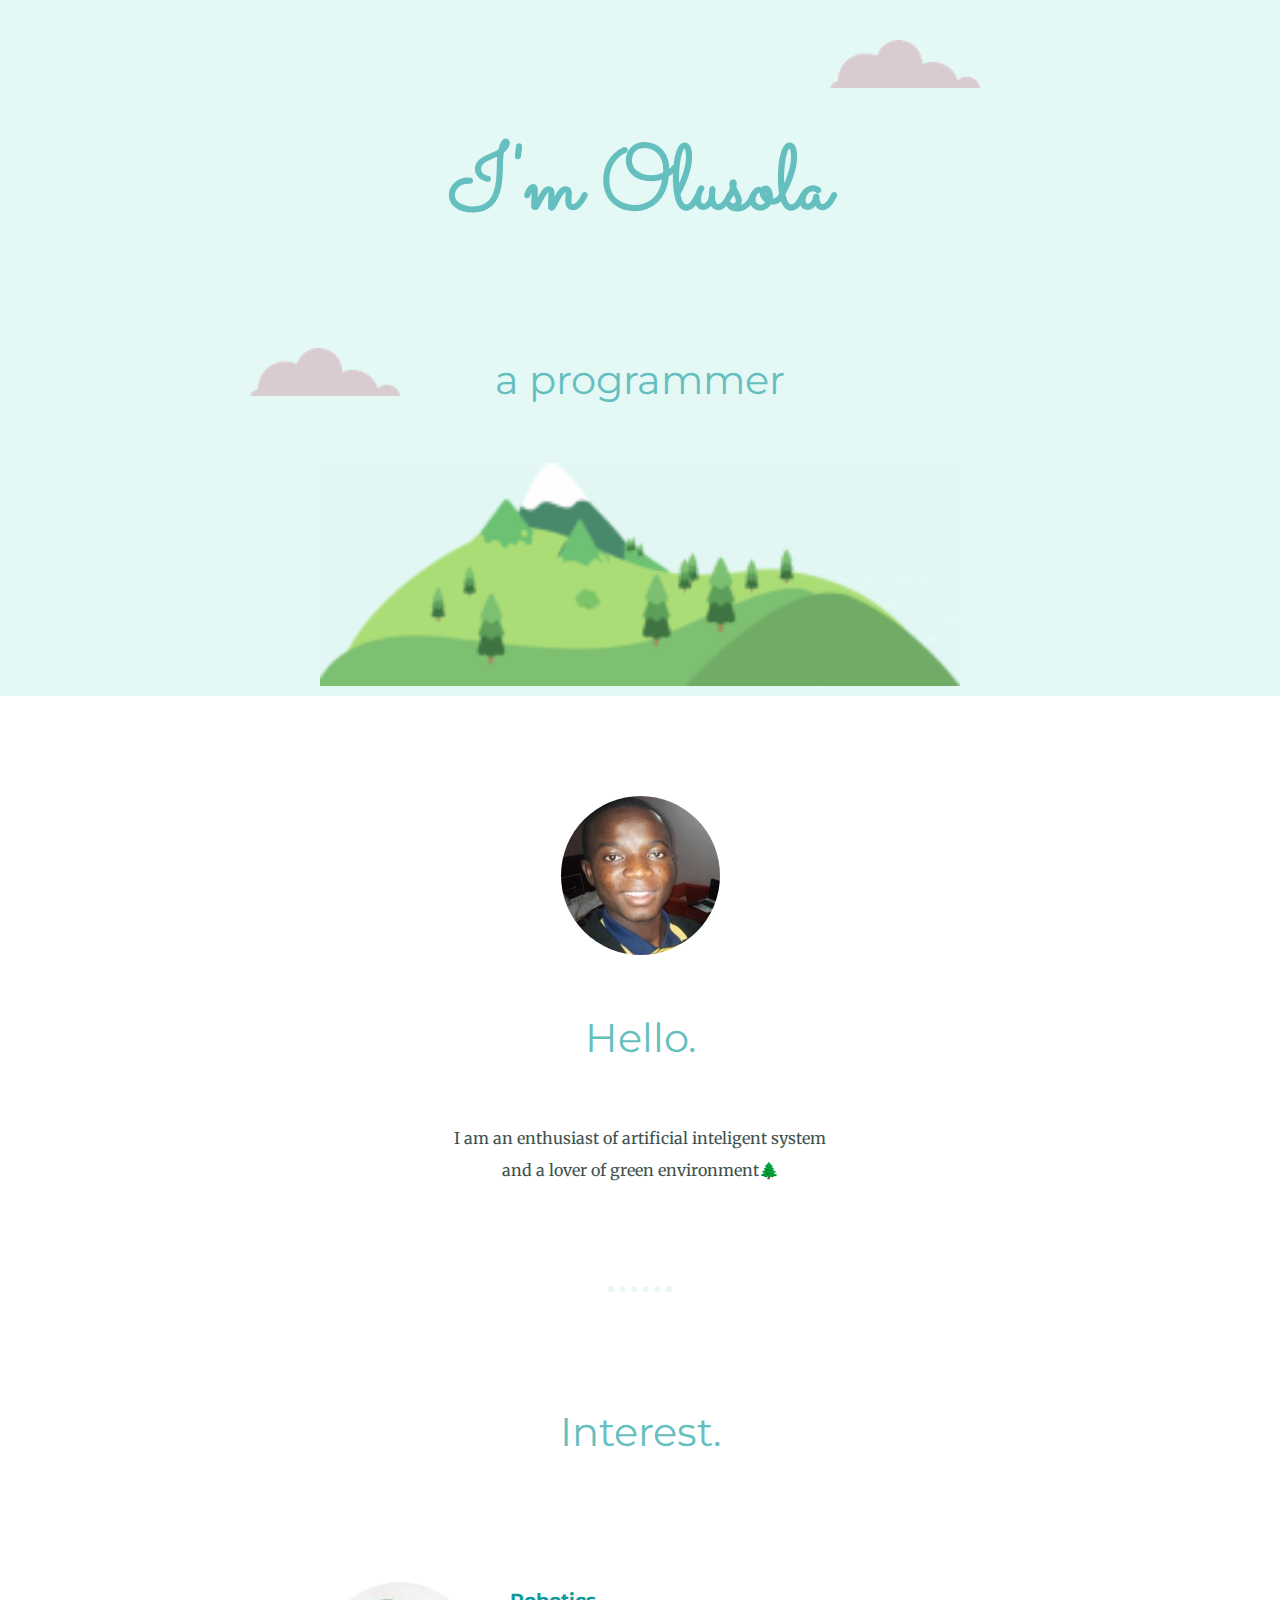
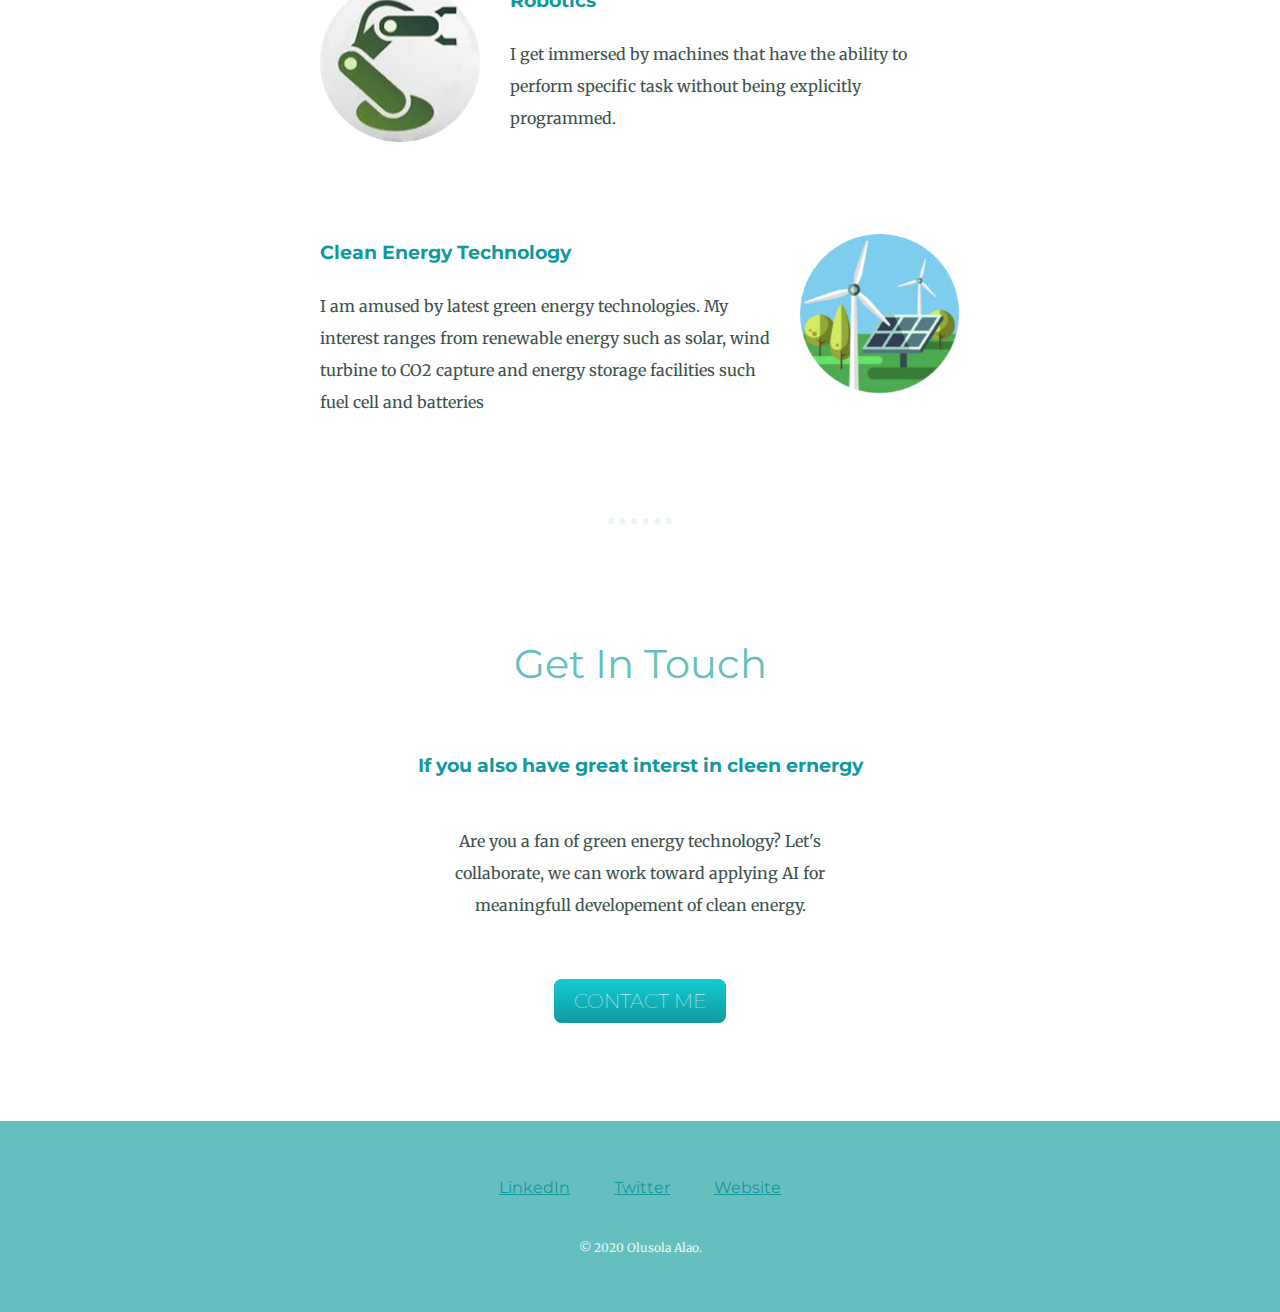
<file: index.html>
<!DOCTYPE html>
<html>
  <hed>
    <meta charset="UTF-8">
    <meta name="viewport" content="width=device-width, initial-scale=0.5">
    <title>Alao Olusola</title>
    <link href="https://fonts.googleapis.com/css?family=Merriweather|Montserrat|Sacramento&display=swap" rel="stylesheet">
    <link rel="stylesheet" href="styles.css" type="text/css" media="all" />
  </head>
  <body>
  
  
  <div class="top-container">
    <img class="top-cloud" src="cloud.png" alt="" />
    <h1>I'm Olusola</h1>
    <h2>a programmer</h2>
    <img class="bottom-cloud" src="cloud.png" alt="cloud" />
    <img class="mountain" src="mountain1.png" alt="mountain" />
   
  </div>
  
  <div class="middle-container">
    <div class="profile">
      <img src="olusola.png" alt="olusola's profile picture">
      <h2>Hello.</h2>
      <p class="intr">I am an enthusiast of artificial inteligent system and a lover of green environment🌲</p>
    </div>
    <hr>
    <div class="skills">
      <h2> Interest.</h2>
      <div class="skill-row">
        <img class="robotic-arm" src="ai1.png" alt="robotic arm">
        <h3>Robotics</h3>
        <p class="robotics-arm-text"> I get immersed by  machines that have the ability to perform specific task without being explicitly programmed. </p>
      </div>
      <div class="skill-row">
        <img class="renewable" src="renewable1.png" alt="renewable energy">
        <h3>Clean Energy Technology </h3>
        <p class="clean-energy-text">I am amused by latest green energy technologies. My interest ranges from renewable energy such as solar, wind turbine to CO2 capture and energy storage facilities such fuel cell and batteries</p>
      </div>
    </div>
    <hr>
    <div class="contact-me">
      <h2>Get In Touch</h2>
      <h3>If you also have great interst in cleen ernergy</h3>
      <p class="contact-message">Are you a fan of green energy technology? Let's collaborate, we can work toward applying AI for meaningfull developement of clean energy. </p>
      <a class="btn" href="contact.html">CONTACT ME</a>
    </div>
  </div>
  
  
  <div class="bottom-container">
    <a class="footer-link" href="https://www.linkedin.com/in/alaoolusola/">LinkedIn</a>
    <a class="footer-link" href="https://twitter.com/alaoolusolae">Twitter</a>
    <a class="footer-link" href="https://www.appbrewery.co/">Website</a>
    <p class="copyright">© 2020 Olusola Alao.</p>
  </div>
  
 
  </body>
</html>
</file>
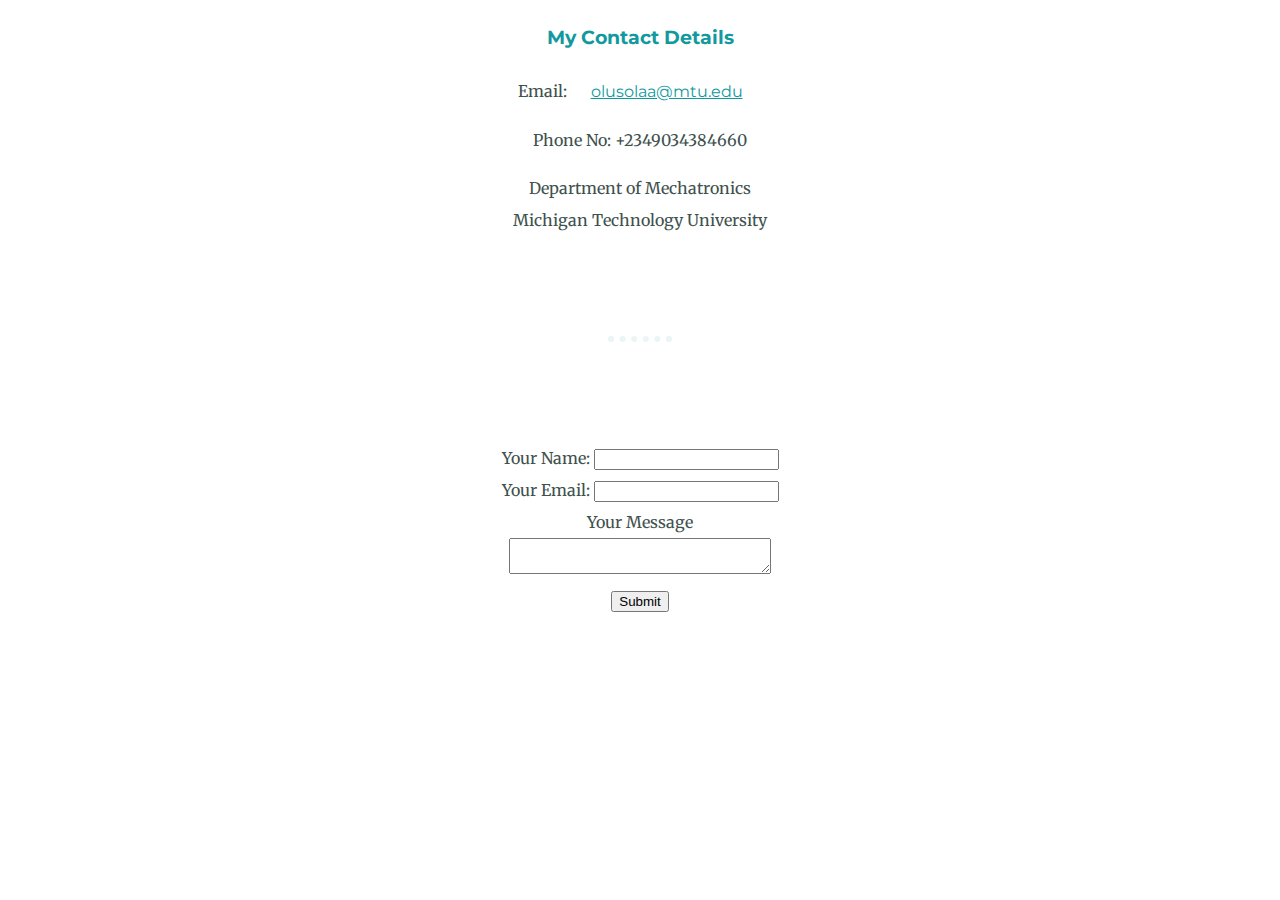
<file: contact.html>
<!DOCTYPE html>
<html lang="en">
<head>
    <meta charset="UTF-8">
    <meta name="viewport" content="width=device-width, initial-scale=1.0">
    <title>Contact</title>
    <link href="https://fonts.googleapis.com/css?family=Merriweather|Montserrat|Sacramento&display=swap" rel="stylesheet">
    <link rel="stylesheet" href="styles.css" type="text/css" media="all" />
  </head>
<body>
    <h3>My Contact Details</h3>
    <p>Email: <a href="mailto:alaoolusolae@gmail.com">olusolaa@mtu.edu</a></p> 
    <p>Phone No: +2349034384660</p>
    Department of Mechatronics<br />
    Michigan Technology University
    <p></p>
    <hr />
    <form action="mailto:olusolaa@mtu.edu" method="post" enctype="text/plain">
      <label>Your Name:</label>
      <input type="text" name="your name" id="" value="" /> <br />
      <label>Your Email:</label>
      <input type="email" name="Your Email" id="" value="" /> <br />
      <label>Your Message</label> <br />
      <textarea name="Your Message" id= rows="10" cols="30"></textarea> <br />
      <input type="submit" name="" />
    </form>
</body>


  
</form>
</html>
</file>
<file: styles.css>
body {
  color: #40514E;
  margin: 0;
  text-align: center;
  font-family: 'Merriweather', serif;
  line-height: 2;
}

h1 {
  margin-top: 0;
  font-family: 'Sacramento', cursive;
  font-size: 5.625rem;
  color: #66BFBF;
}

h2 {
  font-family: 'Montserrat', sans-serif;
  font-size: 2.5rem;
  color: #66BFBF;
  font-weight: normal;
  padding-bottom: 10px;
}
h3 {
  font-family: 'Montserrat', sans-serif;
 
  color: #11999E ;
}

hr{
  width: 4%;
  border: dotted #EAF6F6 6px;
  border-bottom: none;
  margin: 100px auto ;
}

.top-container {
  background-color: #E4F9F5 ;
padding-top: 100px;
position: relative;
}
  
.top-cloud {
  position: absolute;
  right: 300px;
  top: 40px;
  
}
.bottom-cloud {
  position: absolute;
  left:250px;
  bottom:300px;
}

.robotic-arm {
  width: 25% ;
  float: left;
  margin-right: 30px;
 }

.renewable {
  width: 25%;
  float: right;
  margin-left: 30px;
}

.middle-container{
  margin: 100px 0px;
}
.bottom-container{
background-color: #66BFBF;
padding: 50px 0 20px ;
}
.intr {
  width: 30% ;
  margin: auto;
}
.contact-message {
  width: 30%;
  margin: 40px auto 60px;
}
.skill-row {
  width: 50%;
  margin: 100px auto;
  text-align: left;
}

.btn {
  background: #11CDD4;
  background-image: -webkit-linear-gradient(top, #11CDD4, #11999E);
  background-image: -moz-linear-gradient(top, #11CDD4, #11999E);
  background-image: -ms-linear-gradient(top, #11CDD4, #11999E);
  background-image: -o-linear-gradient(top, #11CDD4, #11999E);
  background-image: linear-gradient(to bottom, #11CDD4, #11999E);
  -webkit-border-radius: 8px;
  -moz-border-radius: 8px;
  border-radius: 8px;
  color: #FFFFFF;
  font-family: 'Montserrat', sans-serif;
  font-size: 20px;
  font-weight: 100;
  padding: 10px 20px 10px 20px;
  text-decoration: none;
  }
  
  .btn:hover {
  border: solid #337FED 0px;
  background: #30E3CB;
  background-image: -webkit-linear-gradient(top, #30E3CB, #2BC4AD);
  background-image: -moz-linear-gradient(top, #30E3CB, #2BC4AD);
  background-image: -ms-linear-gradient(top, #30E3CB, #2BC4AD);
  background-image: -o-linear-gradient(top, #30E3CB, #2BC4AD);
  background-image: linear-gradient(to bottom, #30E3CB, #2BC4AD);
  -webkit-border-radius: 8px;
  -moz-border-radius: 8px;
  border-radius: 8px;
  text-decoration: none;
  }

.mountain {
  width: 50% ;
}

a {
  font-family: 'Montserrat', sans-serif;
  margin: 10px 20px;
  color: #11999E;
}

a:hover {
  color: #EAF6F6;
}

.copyright{
  color: #EAF6F6;
  font-size: 0.75rem ;
  padding: 20px 0;
}
</file>
